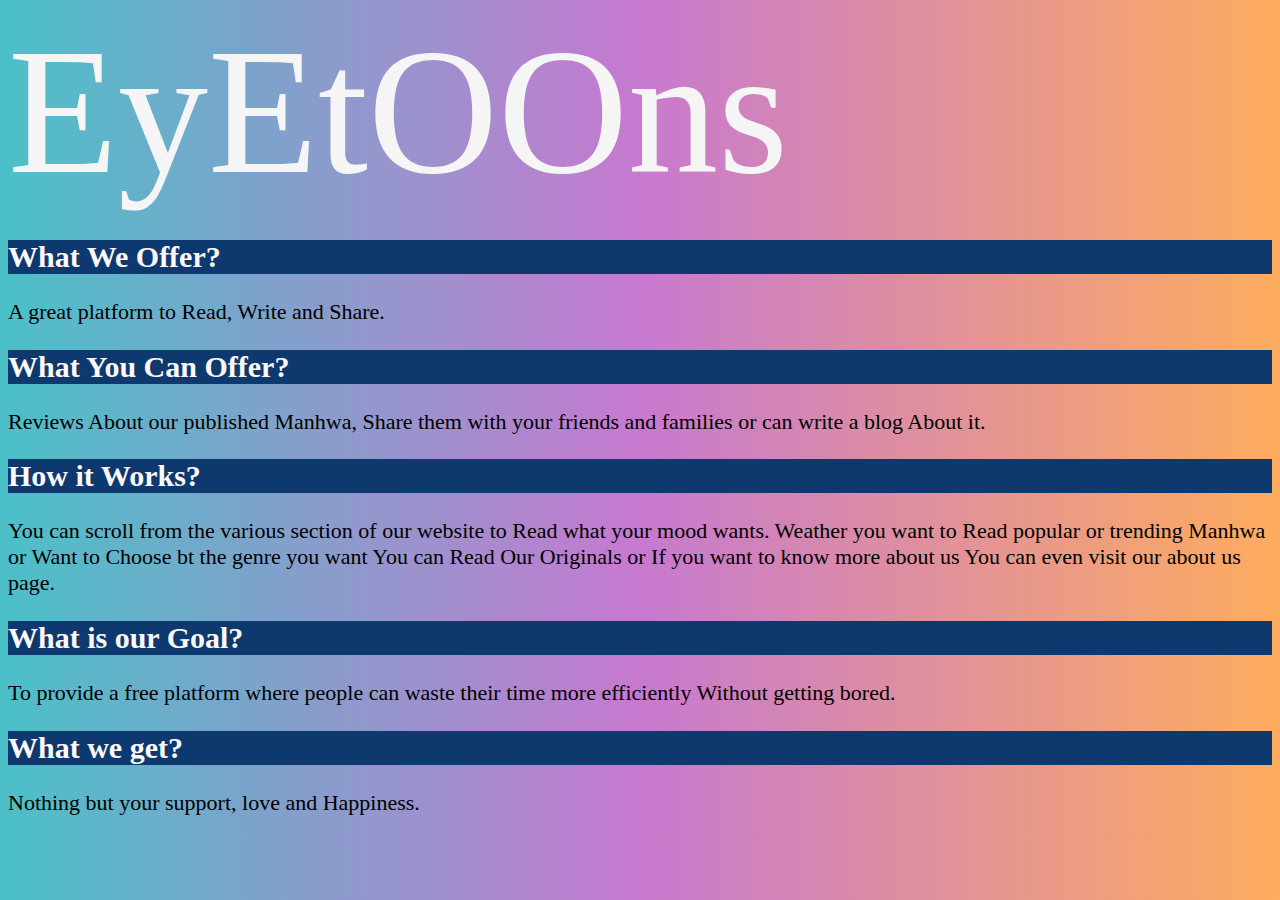
<file: index.html>
<!DOCTYPE html>
<html lang="en">
<head>
   <link rel="stylesheet" href="landing.css">

</head>
<body>
   <h1 class="text"><a href="project.html" style="color:whitesmoke ;text-decoration: none">EyEtOOns</a></h1><div class="text2">
   <h2>What We Offer?</h2></div>
   <p class="text8">A great platform to Read, Write and Share.</p>

   <div class="text2">
   <h2>What You Can Offer?</h2></div>
   <p class="text8">Reviews About our published Manhwa, Share them with your friends and families or can write a blog About it.</p>

   <div class="text2">
      <h2>How it Works?</h2></div>
      <p class="text8">You can scroll from the various section of our website to Read what your mood wants.
      Weather you want to Read popular or trending Manhwa or Want to Choose bt the genre you want
      You can Read Our Originals or If you want to know more about us You can even visit our about us page.</p>

   <div class="text2">
      <h2>What is our Goal?</h2></div>
      <p class="text8">To provide a free platform where people can waste their time more efficiently Without getting bored.</p>

   <div class="text2">
      <h2>What we get?</h2></div>
      <p class="text8">Nothing but your support, love and Happiness. </p>
      
      
   

   



</body>
</html>
</file>
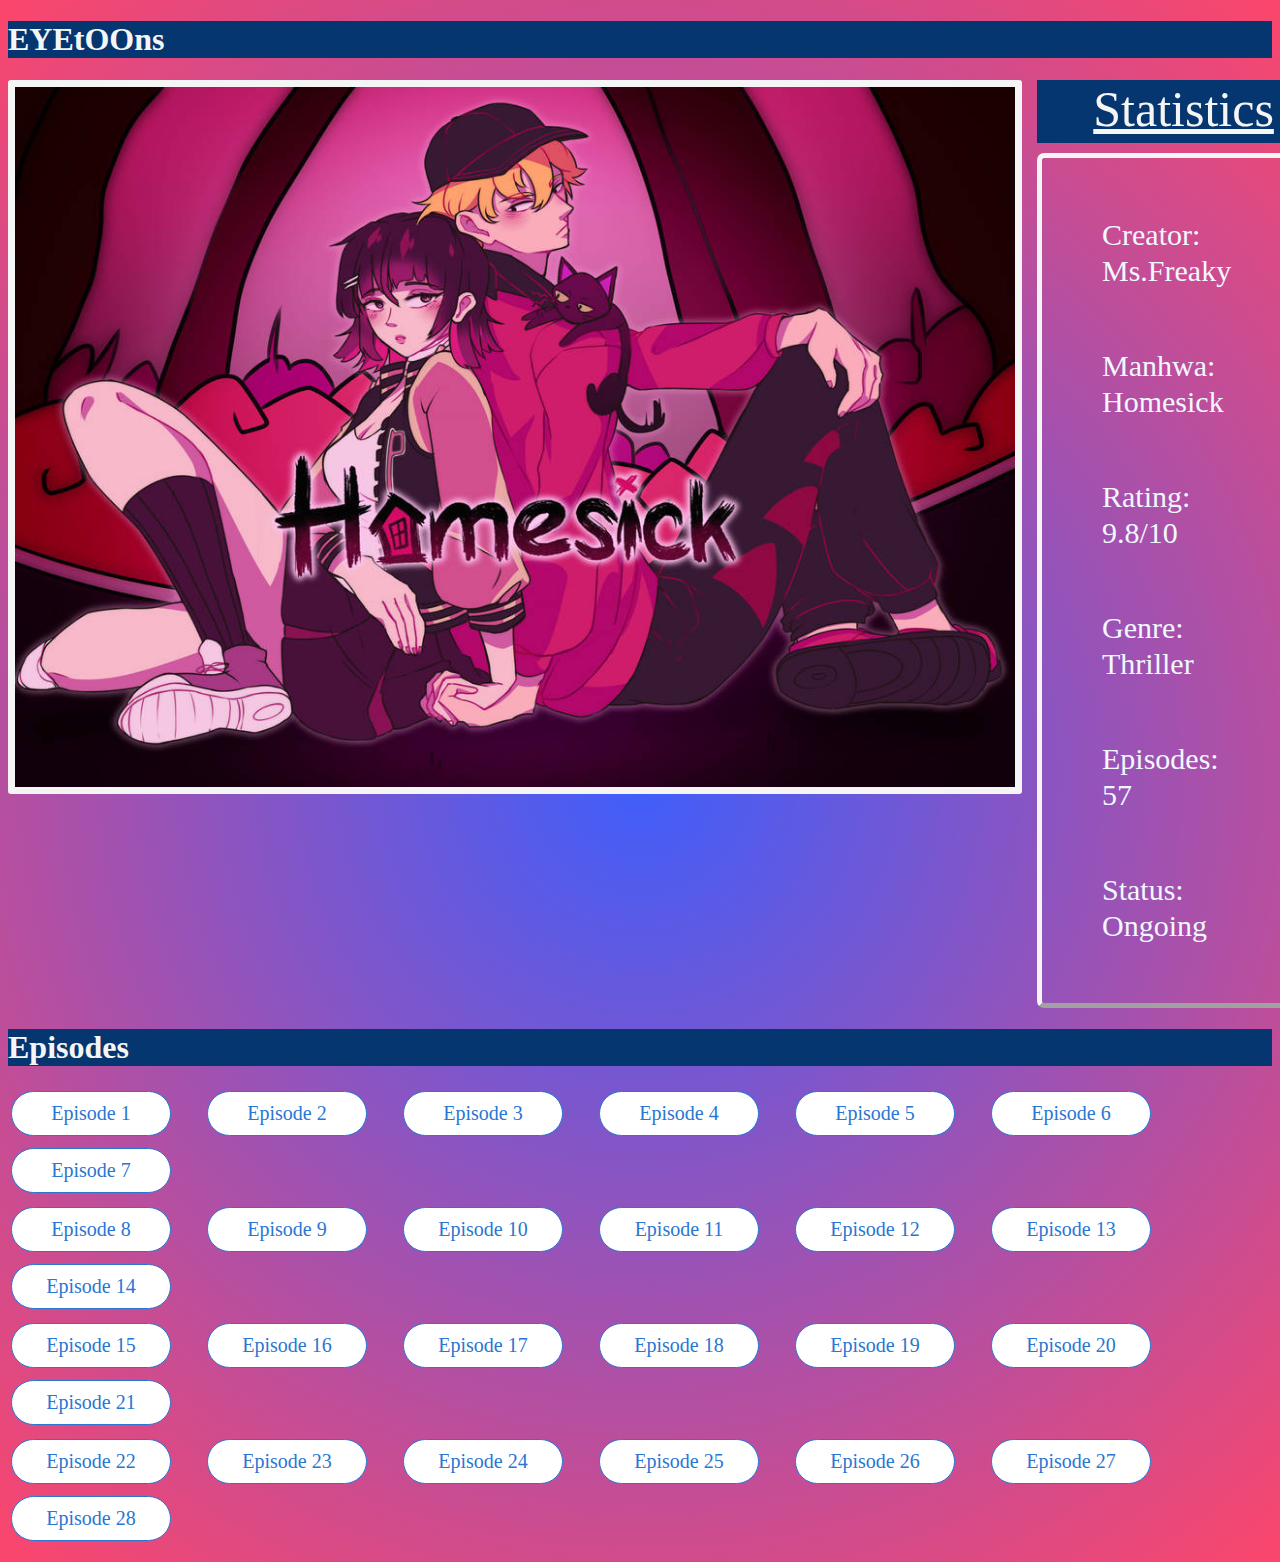
<file: chapter_home_sick.html>
<!DOCTYPE html>
<html lang="en">
<head>
    <link rel="stylesheet" href="chapter_home_sick.css">
</head>
<body>

    <h1 id="h1"><a href="project.html" style="color:whitesmoke;text-decoration: none;">EYEtOOns</a></h1>

    <div class="container">
    
  
           <div> <img src="homesick_homepage.jpg"><br>
            <h1 class="homesick"></h1></div>

            <div>
                <table class="table1" border="5px" cell-spacing="10" cell-padding="10">
                    <caption><u>Statistics</u></caption>
                    <tr>
                    <td>Creator:</td>
                    <td>Ms.Freaky</td>
                    </tr>

                    <tr>
                        <td>Manhwa:</td>
                        <td>Homesick</td>
                    </tr>

                    <tr>
                        <td>Rating:</td>
                        <td>9.8/10</td>
                    </tr>

                    <tr>
                        <td>Genre:</td>
                        <td>Thriller</td>
                    </tr>

                    <tr>
                        <td>Episodes:</td>
                        <td>57</td>
                    </tr>

                    <tr>
                        <td>Status:</td>
                        <td>Ongoing</td>
                    </tr>
                </table>
            </div>
    </div>

    <h1>Episodes</h1>
   <table class="table2">
    <tr>
  <td> <a href="https://www.webtoons.com/en/thriller/homesick/episode-1/viewer?title_no=2759&episode_no=1"> <button>Episode 1</button></a></td>
  <td> <a href="https://www.webtoons.com/en/thriller/homesick/episode-2/viewer?title_no=2759&episode_no=2"> <button>Episode 2</button></a></td>
  <td> <a href="https://www.webtoons.com/en/thriller/homesick/episode-3/viewer?title_no=2759&episode_no=3"> <button>Episode 3</button></a></td>
  <td> <a href="https://www.webtoons.com/en/thriller/homesick/episode-3/viewer?title_no=2759&episode_no=4>"><button>Episode 4</button></a></td>
  <td> <a href="https://www.webtoons.com/en/thriller/homesick/episode-3/viewer?title_no=2759&episode_no=5"> <button>Episode 5</button></a></td>
  <td> <a href="https://www.webtoons.com/en/thriller/homesick/episode-3/viewer?title_no=2759&episode_no=6"> <button>Episode 6</button></a></td>
  <td> <a href="https://www.webtoons.com/en/thriller/homesick/episode-3/viewer?title_no=2759&episode_no=7"> <button>Episode 7</button></a></td>

  </tr>

  <tr>
   <td> <a href="https://www.webtoons.com/en/thriller/homesick/episode-3/viewer?title_no=2759&episode_no=8"> <button>Episode 8</button></a></td>
   <td><a href="https://www.webtoons.com/en/thriller/homesick/episode-3/viewer?title_no=2759&episode_no=9"> <button>Episode 9</button></a></td>
   <td><a href="https://www.webtoons.com/en/thriller/homesick/episode-3/viewer?title_no=2759&episode_no=10"> <button>Episode 10</button></a></td>
   <td><a href="https://www.webtoons.com/en/thriller/homesick/episode-3/viewer?title_no=2759&episode_no=11"> <button>Episode 11</button></a></td>
   <td><a href="https://www.webtoons.com/en/thriller/homesick/episode-3/viewer?title_no=2759&episode_no=12"> <button>Episode 12</button></a></td>
   <td><a href="https://www.webtoons.com/en/thriller/homesick/episode-3/viewer?title_no=2759&episode_no=13"> <button>Episode 13</button></a></td>
   <td><a href="https://www.webtoons.com/en/thriller/homesick/episode-3/viewer?title_no=2759&episode_no=14"> <button>Episode 14</button></a></td>


   </tr>

   <tr>
   <td><a href="https://www.webtoons.com/en/thriller/homesick/episode-3/viewer?title_no=2759&episode_no=15"> <button>Episode 15</button></a></td>
   <td><a href="https://www.webtoons.com/en/thriller/homesick/episode-3/viewer?title_no=2759&episode_no=16"> <button>Episode 16</button></a></td>
   <td><a href="https://www.webtoons.com/en/thriller/homesick/episode-3/viewer?title_no=2759&episode_no=17"> <button>Episode 17</button></a></td>
   <td><a href="https://www.webtoons.com/en/thriller/homesick/episode-3/viewer?title_no=2759&episode_no=18"> <button>Episode 18</button></a></td>
   <td><a href="https://www.webtoons.com/en/thriller/homesick/episode-3/viewer?title_no=2759&episode_no=19"> <button>Episode 19</button></a></td>
   <td><a href="https://www.webtoons.com/en/thriller/homesick/episode-3/viewer?title_no=2759&episode_no=20"> <button>Episode 20</button></a></td>
   <td><a href="https://www.webtoons.com/en/thriller/homesick/episode-3/viewer?title_no=2759&episode_no=21"> <button>Episode 21</button></a></td>



   </tr>

   <tr>
   <td><a href="https://www.webtoons.com/en/thriller/homesick/episode-3/viewer?title_no=2759&episode_no=22"> <button>Episode 22</button></a></td>
   <td><a href="https://www.webtoons.com/en/thriller/homesick/episode-3/viewer?title_no=2759&episode_no=23"> <button>Episode 23</button></a></td>
   <td><a href="https://www.webtoons.com/en/thriller/homesick/episode-3/viewer?title_no=2759&episode_no=24"> <button>Episode 24</button></a></td>
   <td><a href="https://www.webtoons.com/en/thriller/homesick/episode-3/viewer?title_no=2759&episode_no=25"> <button>Episode 25</button></a></td>
   <td><a href="https://www.webtoons.com/en/thriller/homesick/episode-3/viewer?title_no=2759&episode_no=26"> <button>Episode 26</button></a></td>
   <td><a href="https://www.webtoons.com/en/thriller/homesick/episode-3/viewer?title_no=2759&episode_no=27"> <button>Episode 27</button></a></td>
   <td><a href="https://www.webtoons.com/en/thriller/homesick/episode-3/viewer?title_no=2759&episode_no=28"> <button>Episode 28</button></a></td>


   </tr>




    </table>
</body>
</html>
</file>
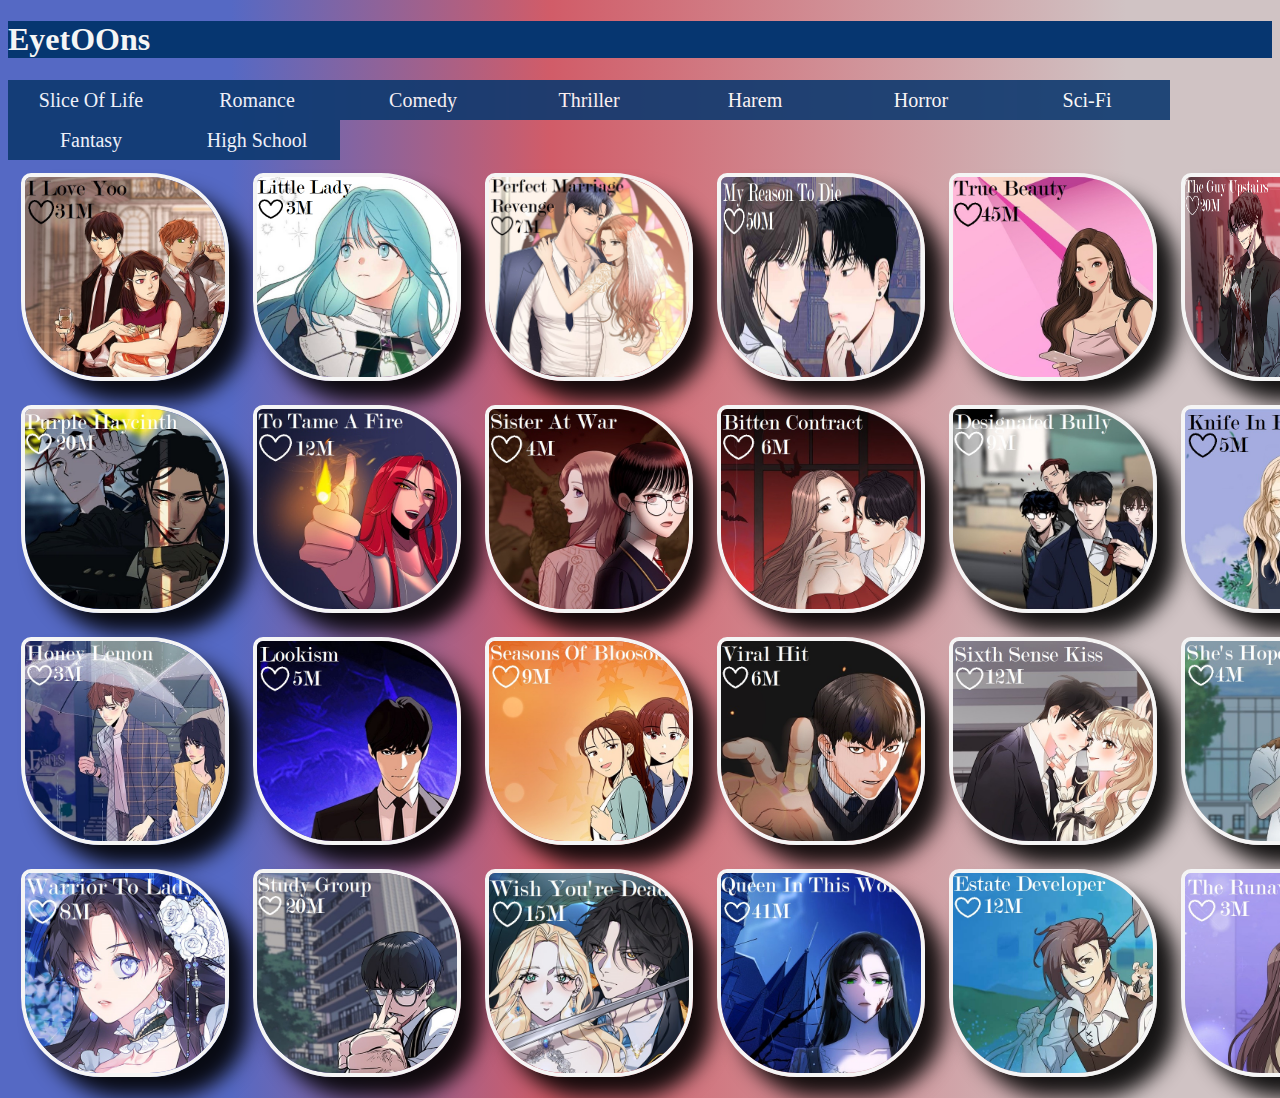
<file: generes.html>
<!DOCTYPE html>
<html lang="en">
<head>
    <link rel="stylesheet" href="generes.css">
</head>
<body>

    <!DOCTYPE html>
<html lang="en">
<head>
  
</head>
<body>
<h1 id="h1"><a href="project.html" style=color:whitesmoke;text-decoration:none>EyetOOns</a></h1>
    
<ul>

<li><a href=#>Slice Of Life</a>
<ul>
    <li><a href="https://www.webtoons.com/en/slice-of-life/small-world/list?title_no=1159&page=1">Small World</a></li>
    <li><a href="https://read.whomademeaprincessmanga.com"/>Who Made Me Princess?</a></li>
    <li><a href="https://mangatoto.com/series/91317">Ring My Bell</a></li>
    <li><a href="https://coffeemanga.io/manga/daughter-of-the-emperor-online-reading-0/">Daughter Of The Emperor</a></li>
    <li><a href="https://www.webtoons.com/en/romance/orange-marmalade/list?title_no=97&page=1">Orange Marmalade</a></li>
    <li><a href="https://www.webtoons.com/en/challenge/who-invited-you/ep-1-/viewer?title_no=354022&episode_no=1&webtoon-platform-redirect=true">Who Invited You?</a></li>
    <li><a href="https://mangatoto.com/series/61236">Everyday Lily</a></li>
</ul>
</li>

<li><a href=#>Romance</a>
<ul>
<li><a href="https://w1.readhorimiya.com/">Horimiya</a></li>
<li><a href="https://www.webtoons.com/en/romance/truebeauty/list?title_no=1436&page=1">True Beauty</a></li>
<li><a href="https://www.webtoons.com/en/drama/i-love-yoo/list?title_no=986">I love Yoo</a></li>
<li><a href="https://www.webtoons.com/en/romance/eaternal-nocturnal/list?title_no=2832&page=1">Eternal Nocturnal</a></li>
<li><a href="https://www.webtoons.com/en/romance/the-kiss-bet/list?title_no=1617&page=1">The kiss Bet</a></li>
<li><a href="https://www.webtoons.com/en/romance/letsplay/list?title_no=1218&page=1">Let's Play</a></li>
<li><a href="https://www.webtoons.com/en/romance/age-matters/list?title_no=1364&page=1">Age Matters</a></li>

</ul>
</li>

<li><a href=#>Comedy</a>
<ul>
    <li><a href="https://zinmanga.com/manga/fox-concubine-dont-play-with-fire/chapter-1/">The Fox Conucubine</a></li>
    <li><a href="https://zinmanhwa.com/manga/irregular-empress/">Irregular Empress</a></li>
    <li><a href="https://manhwatop.com/manga/miss-delinquent/chapter-1/">Miss Delinquent</a></li>
    <li><a href="https://manhwatop.com/manga/my-delightful-boyfriend/">My Delightful Boyfriend</a></li>
    <li><a href="https://1stkissmanga.me/manga/sweet-salty/">Sweet Salty</a></li>
    <li><a href="https://mangatoto.com/series/88506">Shine Star</a></li>
    <li><a href="https://1stkissmanga.me/manga/this-is-my-home/">This is My Home</a></li>
</ul>
</li>

<li><a href=#>Thriller</a>
<ul>
<li><a href="https://www.webtoons.com/en/horror/tales-of-the-unusual/list?title_no=68&page=1">Tales of the Unusual</a></li>
<li><a href="https://www.webtoons.com/en/thriller/my-deepest-secret/list?title_no=1580&page=1">My Deepest Secret</a></li>
<li><a href="https://www.webtoons.com/en/horror/distant-sky/list?title_no=75&page=1">Distant Sky</a></li>
<li><a href="https://www.webtoons.com/en/thriller/escape-room/list?title_no=1815&page=1">Escape Room</a></li>
<li><a href="https://www.webtoons.com/en/supernatural/im-the-grim-reaper/list?title_no=1697&page=1">I'm the Grim Reaper </a></li>
<li><a href="https://www.webtoons.com/en/horror/ghost-teller/list?title_no=1307&page=1">Ghost Teller</a></li>
<li><a href="https://www.webtoons.com/en/thriller/sweethome/ep-1/viewer?title_no=1285&episode_no=2">Sweet Home</a></li>
</ul>
</li>

<li><a href=#>Harem</a>
  <ul>
  <li><a href="https://manhuaplus.com/manga/martial-peak/">Martial Peak</a></li>
    <li><a href="https://iamthefatedvillain.com/">I am The Fated Villian</a></li>
      <li><a href="https://releasewitch.com/">Release The Witch</a></li>
        <li><a href="https://w2.thetalesofdemonsandgods.com/">Tales Of Demons And Gods</a></li>
        <li><a href="https://manhuamanhwa.com/manga/my-girlfriend-is-a-villain-my-mobster-girlfriend/">My Girlfriend Is A Vllian</a></li>
        <li><a href="https://manhuaplus.com/manga/demon-magic-emperor/">Demonic Magic Emperor</a></li>
        <li><a href="https://mangapark.net/comic/230478/what-do-i-do-now">What Do I Do Now?</a></li>
        <li><a href="https://www.anime-planet.com/manga/how-to-use-a-returner">How To Use A Returner</a></li>
        <li><a href="https://www.webnovel.com/comic/i-have-twin-girlfriends_20680556305680401">I have Twin Girlfriends</a></li>
        <li><a href="https://mangatoto.com/series/73750">My Girlfriend Is A Dragon</a></li>
        <li><a href="https://www.topmanhua.com/manhua/i-wont-get-bullied-by-girls/chapter-1/">I Won't Get Bullied By Girls</a></li>
        <li><a href="https://www.topmanhua.com/manhua/invincible-at-the-start/chapter-1/">Invincible At The Start</a></li>
    
  </ul>
</li>

<li><a href=#>Horror</a>
    <ul>
<li><a href="https://www.webtoons.com/en/horror/ghost-teller/list?title_no=1307&page=1">Ghost Teller</a></li>
<li><a href="https://www.webtoons.com/en/thriller/not-even-bones/list?title_no=1756&page=1">Not Even Bones</a></li>
<li><a href="https://www.webtoons.com/en/horror/tales-of-the-unusual/list?title_no=68&page=1">Tales Of The Unusual</a></li>
<li><a href="https://www.webtoons.com/en/thriller/killstagram/list?title_no=1971&page=1">Killstagram</a></li>
<li><a href="https://www.webtoons.com/en/horror/uriah/list?title_no=1607&page=1">Uriah</a></li>
<li><a href="https://www.webtoons.com/id/romance/bite-me/list?title_no=2901&page=1">Bite Me</a></li>
</ul>
</li>

<li><a href=#>Sci-Fi</a>
<ul>
<li><a href="https://nano-machine.online/">Nano Machine</a></li>
<li><a href="https://mangatoto.com/series/71485https://mangatoto.com/series/71485">The Riddle Of Eve</a></li>
<li><a href="https://www.webtoons.com/en/sf/denma/list?title_no=921&page=1">Denma</a></li>
<li><a href="https://mangatoto.com/series/9363">Builder</a></li>
<li><a href="https://www.webtoons.com/en/sf/lovebot/list?title_no=2324&page=1">LoveBot</a></li>
<li><a href="https://www.webtoons.com/en/sf/nexus-point/list?title_no=2965&page=1">Nexus Point</a></li>
<li><a href="https://www.webtoons.com/en/sf/haxor/list?title_no=1325&page=1">Haxor</a></li>
<li><a href="https://www.webtoons.com/en/sf/dents/list?title_no=671&page=1">Dents</a></li>
</ul>
</li>
<li><a href=#>Fantasy</a>
<ul>
<li><a href="https://www.webtoons.com/en/romance/orange-marmalade/list?title_no=97&page=1">Orange Maramalde</a></li>
<li><a href="https://www.webtoons.com/en/action/noblesse/list?title_no=87&page=1">Noblesse</a></li>
<li><a href="https://harimanga.com/manga/this-girl-is-a-little-wild/">This Girl Is A Little Wild</a></li>
<li><a href="https://coffeemanga.io/manga/the-abandoned-empress-online-reading/">The Abandoned Empress</a></li>
<li><a href="https://tomb-raiderking.com/">Tomb Raider King</a></li>
<li><a href="https://manhwatop.com/manga/black-haze/">Black Haze</a></li>
<li><a href=https://www.webtoons.com/en/fantasy/magician/list?title_no=70&page=1">Magacian</a></li>
<li><a href="https://1stkissmanhua.com/manga/lady-baby/chapter-0/">Lady Baby</a></li>
<li><a href="https://w3.secondliferanker.com/">Second Life Ranker</a></li>

</ul>
</li>
<li><a href=#>High School</a>
<ul>
<li><a href="https://1stkissmanga.me/manga/just-a-girl-he-knows/">Just A Girl He Knows</a></li>
<li><a href="https://1stkissmanga.me/manga/although-life-may-deceive-us/">Although My Life Decieve Us</a></li>
<li><a href="https://1stkissmanga.me/manga/celebgram/">Celebgram</a></li>
<li><a href="https://1stkissmanga.me/manga/lonely-lonely-fireflies/">Lonely,Lonely Fireflies</a></li>
<li><a href="https://1stkissmanga.me/manga/four-years-apart/">Four Years Apart</a></li>
<li><a href="https://coffeemanga.io/manga/insos-law-online-reading/">Inso's Law</a></li>

</ul>
</li>
  
  </ul>
  <br>
    
    <table>
        <tr>
    <td>
   <a href="https://www.webtoons.com/en/drama/i-love-yoo/prologue/viewer?title_no=986&episode_no=1"><img id="img1" src="i_love_yoo.jpg" width="200px" height="200px" ></a></td>
    

    <td>
    <a href="https://www.webtoons.com/en/fantasy/little-lady-mint/list?title_no=4441&page=1"><img id="img2" src="little_lady.png" width="200px" height="200px"></a></td>
 

    <td>
    <a href="https://www.webtoons.com/en/romance/perfect-marriage-revenge/list?title_no=3484&page=1"><img id="img4" src="perfect_marriage_revenge.jpg" width="200px" height="200px"></a></td>


    <td>
    <a href="https://www.webtoons.com/en/romance/my-reason-to-die/list?title_no=3993"><img id="img5" src="my_reason_to_die.jpg" width="200px" height="200px"></a></td>


    <td>
    <a href="https://www.webtoons.com/en/romance/truebeauty/list?title_no=1436"><img id="img6" src="true-beauty.jpg" width="200px" height="200px"></a></td>

    <td>
        <a href="https://www.webtoons.com/en/thriller/the-guy-upstairs/list?title_no=4087"><img id="img6" src="the_guy_upstaiers.jpeg" width="200px" height="200px"></a></td>
    
    </tr>




    <tr>
        <td>
    <a href="https://www.webtoons.com/en/mystery/purple-hyacinth/list?title_no=1621"><img id="img7" src="purple_haycinth.jpg" width="200px" height="200px"></a></td>
    

    <td>
    <a href="https://www.webtoons.com/en/supernatural/to-tame-a-fire/list?title_no=3763"><img id="img8" src="to_tame_a_fire.jpg" width="200px" height="200px"></a></td>

    <td>
    <a href="https://www.webtoons.com/en/drama/sisters-at-war/list?title_no=4940&page=1"><img id="img9" src="siter_at_war.jpg" width="200px" height="200px"></a></td>

    <td>
    <a href="https://www.webtoons.com/en/romance/bitten-contract/list?title_no=3689"><img id="img10" src="bitten_contract.jpg" width="200px" height="200px"></a></td>

    <td>
    <a href="https://www.webtoons.com/en/action/designated-bully/list?title_no=4866"><img id="img11" src="designated_bully.jpg" width="200px" height="200px"></a></td>

    <td>
    <a href="https://www.webtoons.com/en/drama/knife-in-her-heart/list?title_no=5043"><img id="img12" src="knife_in_her_heart.jpg" width="200px" height="200px"></a></td>
    </tr>
    
    <tr>
    <td>
    <a href="https://www.webtoons.com/en/romance/honey-lemon/list?title_no=2762"><img id="img13" src="honey_lemon.jpg" width="200px" height="200px"></a></td>

        <td>
      <a href="https://www.webtoons.com/en/drama/lookism/list?title_no=1049"> <img id="img14" src="lookism.jpg" width="200px" height="200px"></a></td>
    
        <td>
       <a href="https://www.webtoons.com/en/romance/seasonsofblossom/list?title_no=2509"><img id="img15" src="season_of_blossom.jpg" width="200px" height="200px"></a></td>
    
        <td>
       <a href="https://www.webtoons.com/en/action/viral-hit/list?title_no=2268"> <img id="img16" src="viral_hit.jpg" width="200px" height="200px"></a></td>
    
        <td>
       <a href="https://www.webtoons.com/en/romance/sixth-sense-kiss/list?title_no=2921"> <img id="img17" src="sixth_sense_kiss.jpg" width="200px" height="200px"></a></td>
    
        <td>
       <a href="https://www.webtoons.com/en/drama/shes-hopeless/list?title_no=2767&page=1"> <img id="img18" src="she_is_hopeless.jpg" width="200px" height="200px"></td>
        </tr>

        <tr>
        
        <td>
        <a href="https://www.webtoons.com/en/fantasy/from-a-knight-to-a-lady/list?title_no=3164"><img id="img18" src="from_a_knight_to_a_lady.jpg" width="200px" height="200px"></a></td>

       
        <td>
        <a href="https://www.webtoons.com/en/action/study-group/list?title_no=3595">  <img id="img20" src="study_group.jpg" width="200px" height="200px"></a></td>
        
            <td>
        <a href="https://www.webtoons.com/en/drama/wished-you-were-dead/list?title_no=3591"> <img id="img21" src="wish_you_were_dead.jpg" width="200px" height="200px"></a></td>
        
            <td>
        <a href="https://www.webtoons.com/en/fantasy/im-the-queen-in-this-life/list?title_no=4886"><img id="img22" src="im_the_Queen_in_ThisLife.jpg" width="200px" height="200px"></a></td>
        
            <td>
        <a href="https://www.webtoons.com/en/fantasy/the-greatest-estate-developer/list?title_no=3596">    <img id="img23" src="the_greatest_estate_developer.jpg" width="200px" height="200px"></a></td>
        
            <td>
        <a href="https://www.webtoons.com/en/romance/the-runway/list?title_no=3691">   <img id="img24" src="the_run_away.jpg" width="200px" height="200px"></a></td>
            </tr>
            </table>
    
</body>
</html>
</file>
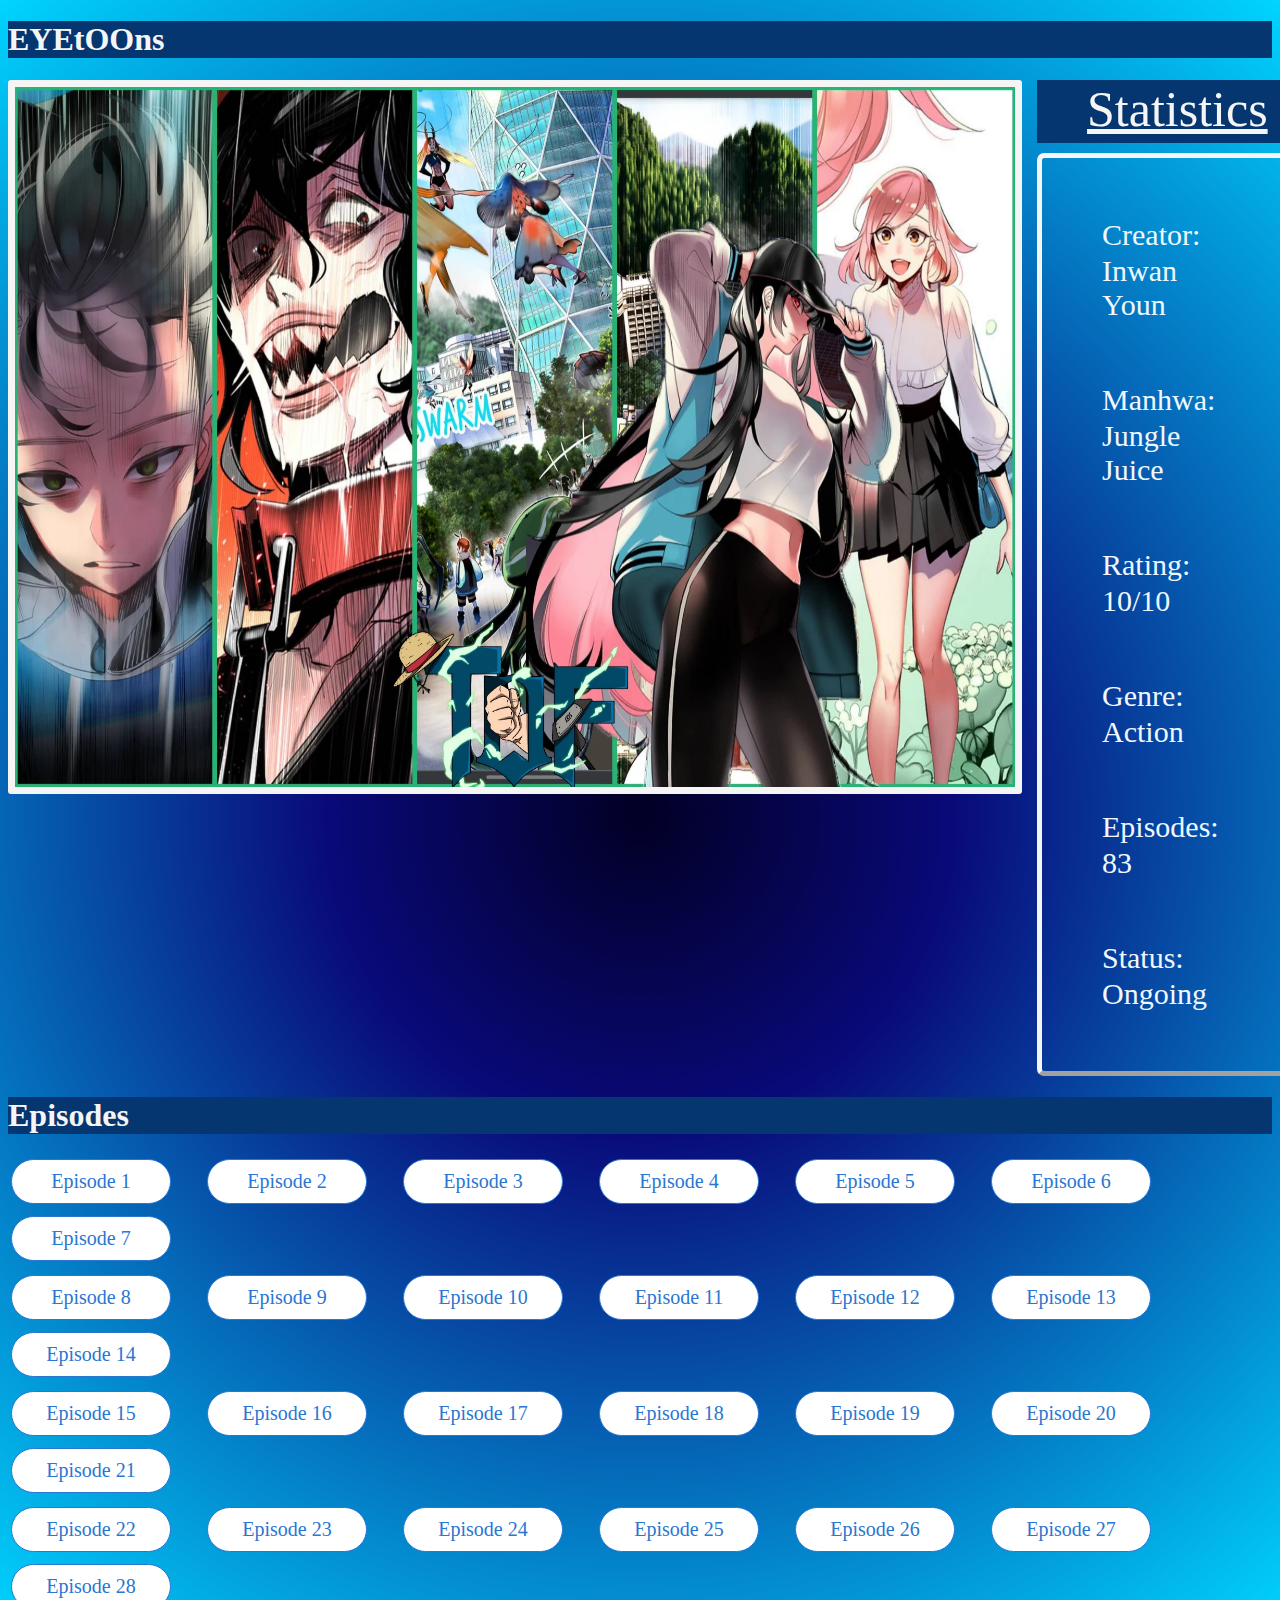
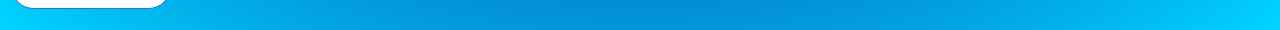
<file: jungle_juice.html>
<!DOCTYPE html>
<html lang="en">
<head>
    <link rel="stylesheet" href="solo_leveling.css">
</head>
<body>
    <h1 id="h1"><a href="project.html" style="color:whitesmoke;text-decoration: none;">EYEtOOns</a></h1>

    <div class="container">
    
  
           <div> <img src="jungle_juice_image.jpg"><br>
            <h1 class="solo-leveling"></h1></div>

            <div>
                <table class="table1" border="5px" cell-spacing="10" cell-padding="10">
                    <caption><u>Statistics</u></caption>
                    <tr>
                    <td>Creator:</td>
                    <td> Inwan Youn</td>
                    </tr>

                    <tr>
                        <td>Manhwa:</td>
                        <td>Jungle Juice</td>
                    </tr>

                    <tr>
                        <td>Rating:</td>
                        <td>10/10</td>
                    </tr>

                    <tr>
                        <td>Genre:</td>
                        <td>Action</td>
                    </tr>

                    <tr>
                        <td>Episodes:</td>
                        <td>83</td>
                    </tr>

                    <tr>
                        <td>Status:</td>
                        <td>Ongoing</td>
                    </tr>
                </table>
            </div>
    </div>

    <h1 id="h1">Episodes</h1>
    <table class="table2">
     <tr>
   <td> <a href="https://www.webtoons.com/en/action/jungle-juice/episode-1/viewer?title_no=2480&episode_no=1"> <button>Episode 1</button></a></td>
   <td> <a href="https://www.webtoons.com/en/action/jungle-juice/episode-2/viewer?title_no=2480&episode_no=2"> <button>Episode 2</button></a></td>
   <td> <a href="https://www.webtoons.com/en/action/jungle-juice/episode-3/viewer?title_no=2480&episode_no=3"> <button>Episode 3</button></a></td>
   <td> <a href="https://www.webtoons.com/en/action/jungle-juice/episode-4/viewer?title_no=2480&episode_no=4>"><button>Episode 4</button></a></td>
   <td> <a href="https://www.webtoons.com/en/action/jungle-juice/episode-5/viewer?title_no=2480&episode_no=5"> <button>Episode 5</button></a></td>
   <td> <a href="https://www.webtoons.com/en/action/jungle-juice/episode-6/viewer?title_no=2480&episode_no=6"> <button>Episode 6</button></a></td>
   <td> <a href="https://www.webtoons.com/en/action/jungle-juice/episode-7/viewer?title_no=2480&episode_no=7"> <button>Episode 7</button></a></td>
 
   </tr>
 
   <tr>
    <td><a href="https://www.webtoons.com/en/action/jungle-juice/episode-8/viewer?title_no=2480&episode_no=8">  <button>Episode 8</button></a></td>
    <td><a href="https://www.webtoons.com/en/action/jungle-juice/episode-9/viewer?title_no=2480&episode_no=9">  <button>Episode 9</button></a></td>
    <td><a href="https://www.webtoons.com/en/action/jungle-juice/episode-10/viewer?title_no=2480&episode_no=10"> <button>Episode 10</button></a></td>
    <td><a href="https://www.webtoons.com/en/action/jungle-juice/episode-11/viewer?title_no=2480&episode_no=11"> <button>Episode 11</button></a></td>
    <td><a href="https://www.webtoons.com/en/action/jungle-juice/episode-12/viewer?title_no=2480&episode_no=12"> <button>Episode 12</button></a></td>
    <td><a href="https://www.webtoons.com/en/action/jungle-juice/episode-13/viewer?title_no=2480&episode_no=13"> <button>Episode 13</button></a></td>
    <td><a href="https://www.webtoons.com/en/action/jungle-juice/episode-14/viewer?title_no=2480&episode_no=14"> <button>Episode 14</button></a></td>
 
 
    </tr>
 
    <tr>
    <td><a href="https://www.webtoons.com/en/action/jungle-juice/episode-15/viewer?title_no=2480&episode_no=15"> <button>Episode 15</button></a></td>
    <td><a href="https://www.webtoons.com/en/action/jungle-juice/episode-16/viewer?title_no=2480&episode_no=16"> <button>Episode 16</button></a></td>
    <td><a href="https://www.webtoons.com/en/action/jungle-juice/episode-17/viewer?title_no=2480&episode_no=17"> <button>Episode 17</button></a></td>
    <td><a href="https://www.webtoons.com/en/action/jungle-juice/episode-18/viewer?title_no=2480&episode_no=18"> <button>Episode 18</button></a></td>
    <td><a href="https://www.webtoons.com/en/action/jungle-juice/episode-19/viewer?title_no=2480&episode_no=19"> <button>Episode 19</button></a></td>
    <td><a href="https://www.webtoons.com/en/action/jungle-juice/episode-20/viewer?title_no=2480&episode_no=20"> <button>Episode 20</button></a></td>
    <td><a href="https://www.webtoons.com/en/action/jungle-juice/episode-21/viewer?title_no=2480&episode_no=21"> <button>Episode 21</button></a></td>
 
 
 
    </tr>
 
    <tr>
    <td><a href="https://www.webtoons.com/en/action/jungle-juice/episode-22/viewer?title_no=2480&episode_no=22"> <button>Episode 22</button></a></td>
    <td><a href="https://www.webtoons.com/en/action/jungle-juice/episode-23/viewer?title_no=2480&episode_no=23"> <button>Episode 23</button></a></td>
    <td><a href="https://www.webtoons.com/en/action/jungle-juice/episode-24/viewer?title_no=2480&episode_no=24"> <button>Episode 24</button></a></td>
    <td><a href="https://www.webtoons.com/en/action/jungle-juice/episode-25/viewer?title_no=2480&episode_no=25"> <button>Episode 25</button></a></td>
    <td><a href="https://www.webtoons.com/en/action/jungle-juice/episode-26/viewer?title_no=2480&episode_no=26"> <button>Episode 26</button></a></td>
    <td><a href="https://www.webtoons.com/en/action/jungle-juice/episode-27/viewer?title_no=2480&episode_no=27"> <button>Episode 27</button></a></td>
    <td><a href="https://www.webtoons.com/en/action/jungle-juice/episode-28/viewer?title_no=2480&episode_no=28"> <button>Episode 28</button></a></td>
 
 
    </tr>
     </table>
 </body>
 </html>
</file>
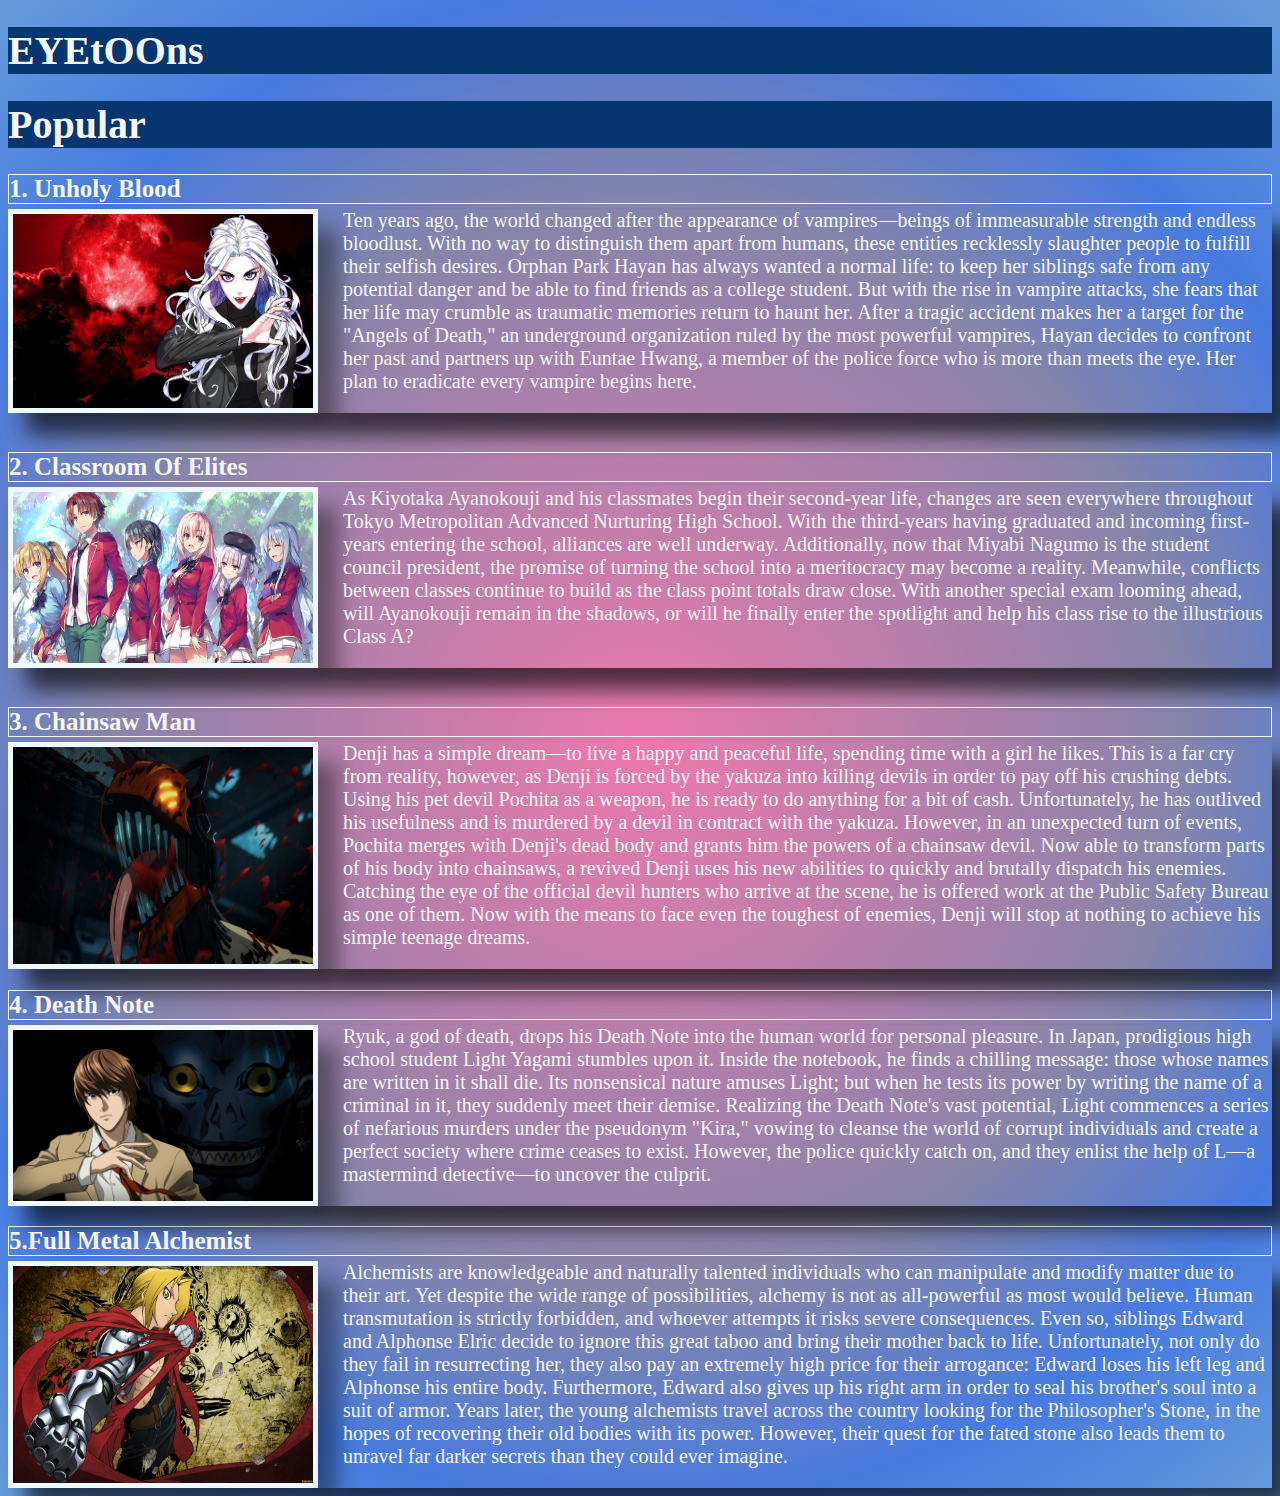
<file: popular.html>
<!DOCTYPE html>
<html lang="en">
<head>
   <link rel="stylesheet" href="popular.css">
</head>
<body>

    <h1 id="h1"><a href="project.html" style="color:whitesmoke;text-decoration: none;">EYEtOOns</a></h1>
    <h1 id="h1">Popular</h1>

    <h2 id="h2">1. Unholy Blood</h2>
    <div>
        
        <div>
            
            <img class="image1" src="unholy.jpg" border="5px" style="border-color: aliceblue;" width="300px">
        </div>
        <div>
            <p id="p1">Ten years ago, the world changed after the appearance of vampires—beings of immeasurable strength and endless bloodlust. With no way to distinguish them apart from humans, these entities recklessly slaughter people to fulfill their selfish desires.

                Orphan Park Hayan has always wanted a normal life: to keep her siblings safe from any potential danger and be able to find friends as a college student. But with the rise in vampire attacks, she fears that her life may crumble as traumatic memories return to haunt her.
                
                After a tragic accident makes her a target for the "Angels of Death," an underground organization ruled by the most powerful vampires, Hayan decides to confront her past and partners up with Euntae Hwang, a member of the police force who is more than meets the eye. Her plan to eradicate every vampire begins here.
            </p>
        </div>
    </div><br>
<h2 id="h2">2. Classroom Of Elites</h2>
    <div>
        <div>
            <img src="classroom_of_elites.jpg" border="5px" style="border-color: aliceblue;" width="300px">

        </div>

       <div>
        <p id="p1">As Kiyotaka Ayanokouji and his classmates begin their second-year life, changes are seen everywhere throughout Tokyo Metropolitan Advanced Nurturing High School. With the third-years having graduated and incoming first-years entering the school, alliances are well underway. Additionally, now that Miyabi Nagumo is the student council president, the promise of turning the school into a meritocracy may become a reality.

            Meanwhile, conflicts between classes continue to build as the class point totals draw close. With another special exam looming ahead, will Ayanokouji remain in the shadows, or will he finally enter the spotlight and help his class rise to the illustrious Class A?</p>
       </div>

    </div><br>

    <h2 id="h2">3. Chainsaw Man</h2>
    <div>
        <div>
            <img src="chainsaw_man.jpg" border="5px" style="border-color: aliceblue;" width="300px">
        </div>
        <div>
            <p id="p1">Denji has a simple dream—to live a happy and peaceful life, spending time with a girl he likes. This is a far cry from reality, however, as Denji is forced by the yakuza into killing devils in order to pay off his crushing debts. Using his pet devil Pochita as a weapon, he is ready to do anything for a bit of cash.

                Unfortunately, he has outlived his usefulness and is murdered by a devil in contract with the yakuza. However, in an unexpected turn of events, Pochita merges with Denji's dead body and grants him the powers of a chainsaw devil. Now able to transform parts of his body into chainsaws, a revived Denji uses his new abilities to quickly and brutally dispatch his enemies. Catching the eye of the official devil hunters who arrive at the scene, he is offered work at the Public Safety Bureau as one of them. Now with the means to face even the toughest of enemies, Denji will stop at nothing to achieve his simple teenage dreams.</p>
        </div>
    </div>
       
    <h2 id="h2">4. Death Note</h2>
    <div>
        <div>
            <img src="death_note.jpg" border="5px" style="border-color: aliceblue;" width="300px">
        </div>
        <div>
            <p id="p1">Ryuk, a god of death, drops his Death Note into the human world for personal pleasure. In Japan, prodigious high school student Light Yagami stumbles upon it. Inside the notebook, he finds a chilling message: those whose names are written in it shall die. Its nonsensical nature amuses Light; but when he tests its power by writing the name of a criminal in it, they suddenly meet their demise.

                Realizing the Death Note's vast potential, Light commences a series of nefarious murders under the pseudonym "Kira," vowing to cleanse the world of corrupt individuals and create a perfect society where crime ceases to exist. However, the police quickly catch on, and they enlist the help of L—a mastermind detective—to uncover the culprit.</p>
        </div>
    </div>

    <h2 id="h2">5.Full Metal Alchemist</h2>
    <div>
        <div>
            <img src="full_metal.jpg" border="5px" style="border-color: aliceblue;" width="300px">
        </div>
        <div>
            <p id="p1">
                Alchemists are knowledgeable and naturally talented individuals who can manipulate and modify matter due to their art. Yet despite the wide range of possibilities, alchemy is not as all-powerful as most would believe. Human transmutation is strictly forbidden, and whoever attempts it risks severe consequences. Even so, siblings Edward and Alphonse Elric decide to ignore this great taboo and bring their mother back to life. Unfortunately, not only do they fail in resurrecting her, they also pay an extremely high price for their arrogance: Edward loses his left leg and Alphonse his entire body. Furthermore, Edward also gives up his right arm in order to seal his brother's soul into a suit of armor.

Years later, the young alchemists travel across the country looking for the Philosopher's Stone, in the hopes of recovering their old bodies with its power. However, their quest for the fated stone also leads them to unravel far darker secrets than they could ever imagine.
            </p>
        </div>
    </div>
    
</body>
</html>
</file>
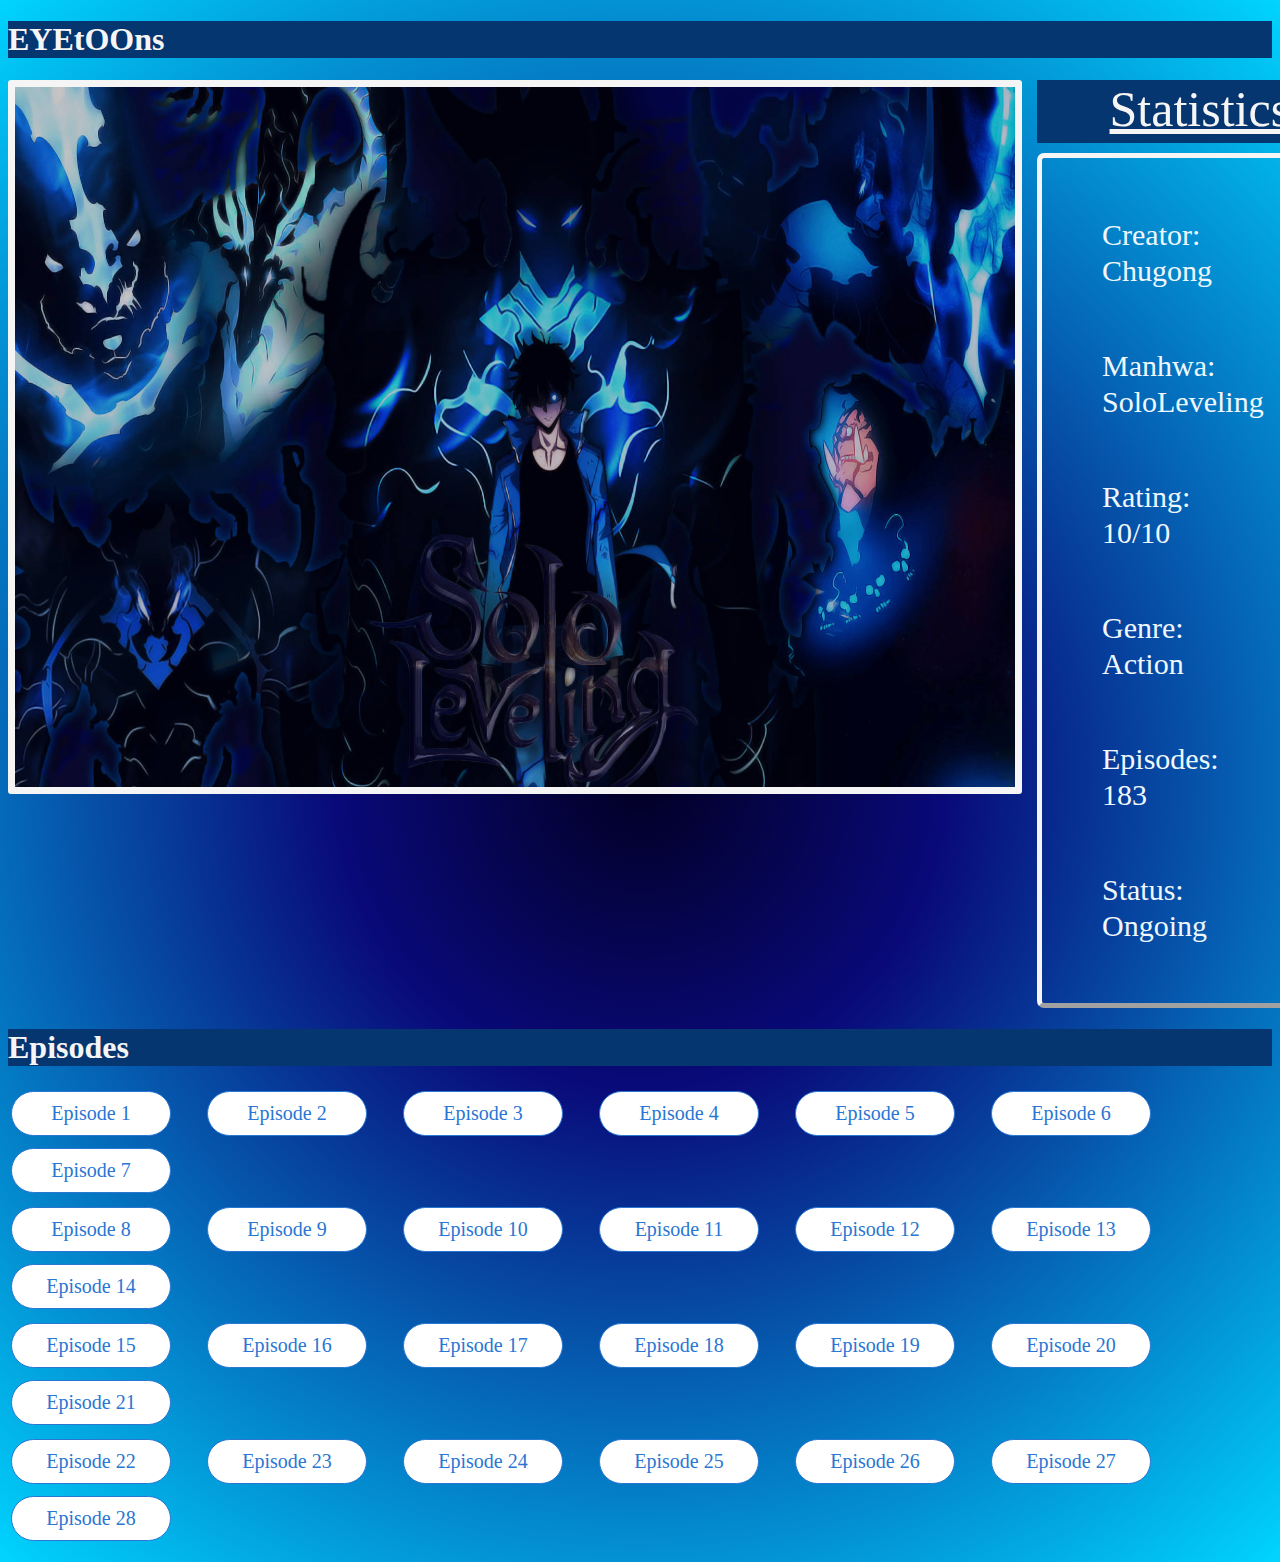
<file: solo_leveling.html>
<!DOCTYPE html>
<html lang="en">
<head>
    <link rel="stylesheet" href="solo_leveling.css">
</head>
<body>
    <h1 id="h1"><a href="project.html" style="color:whitesmoke;text-decoration: none;">EYEtOOns</a></h1>

    <div class="container">
    
  
           <div> <img src="solo.jpg"><br>
            <h1 class="solo-leveling"></h1></div>

            <div>
                <table class="table1" border="5px" cell-spacing="10" cell-padding="10">
                    <caption><u>Statistics</u></caption>
                    <tr>
                    <td>Creator:</td>
                    <td>Chugong</td>
                    </tr>

                    <tr>
                        <td>Manhwa:</td>
                        <td>SoloLeveling</td>
                    </tr>

                    <tr>
                        <td>Rating:</td>
                        <td>10/10</td>
                    </tr>

                    <tr>
                        <td>Genre:</td>
                        <td>Action</td>
                    </tr>

                    <tr>
                        <td>Episodes:</td>
                        <td>183</td>
                    </tr>

                    <tr>
                        <td>Status:</td>
                        <td>Ongoing</td>
                    </tr>
                </table>
            </div>
    </div>

    <h1 id="h1">Episodes</h1>
    <table class="table2">
     <tr>
   <td> <a href="https://sololeveling-manhwa.online/manga/solo-leveling-chapter-1/"> <button>Episode 1</button></a></td>
   <td> <a href="https://sololeveling-manhwa.online/manga/solo-leveling-chapter-2/"> <button>Episode 2</button></a></td>
   <td> <a href="https://sololeveling-manhwa.online/manga/solo-leveling-chapter-3/"> <button>Episode 3</button></a></td>
   <td> <a href="https://sololeveling-manhwa.online/manga/solo-leveling-chapter-4/>"><button>Episode 4</button></a></td>
   <td> <a href="https://sololeveling-manhwa.online/manga/solo-leveling-chapter-5/"> <button>Episode 5</button></a></td>
   <td> <a href="https://sololeveling-manhwa.online/manga/solo-leveling-chapter-6/"> <button>Episode 6</button></a></td>
   <td> <a href="https://sololeveling-manhwa.online/manga/solo-leveling-chapter-7/"> <button>Episode 7</button></a></td>
 
   </tr>
 
   <tr>
    <td><a href="https://sololeveling-manhwa.online/manga/solo-leveling-chapter-8/">  <button>Episode 8</button></a></td>
    <td><a href="https://sololeveling-manhwa.online/manga/solo-leveling-chapter-9/">  <button>Episode 9</button></a></td>
    <td><a href="https://sololeveling-manhwa.online/manga/solo-leveling-chapter-10/"> <button>Episode 10</button></a></td>
    <td><a href="https://sololeveling-manhwa.online/manga/solo-leveling-chapter-11/"> <button>Episode 11</button></a></td>
    <td><a href="https://sololeveling-manhwa.online/manga/solo-leveling-chapter-12/"> <button>Episode 12</button></a></td>
    <td><a href="https://sololeveling-manhwa.online/manga/solo-leveling-chapter-13/"> <button>Episode 13</button></a></td>
    <td><a href="https://sololeveling-manhwa.online/manga/solo-leveling-chapter-14/"> <button>Episode 14</button></a></td>
 
 
    </tr>
 
    <tr>
    <td><a href="https://sololeveling-manhwa.online/manga/solo-leveling-chapter-15/"> <button>Episode 15</button></a></td>
    <td><a href="https://sololeveling-manhwa.online/manga/solo-leveling-chapter-16/"> <button>Episode 16</button></a></td>
    <td><a href="https://sololeveling-manhwa.online/manga/solo-leveling-chapter-17/"> <button>Episode 17</button></a></td>
    <td><a href="https://sololeveling-manhwa.online/manga/solo-leveling-chapter-18/"> <button>Episode 18</button></a></td>
    <td><a href="https://sololeveling-manhwa.online/manga/solo-leveling-chapter-19/"> <button>Episode 19</button></a></td>
    <td><a href="https://sololeveling-manhwa.online/manga/solo-leveling-chapter-20/"> <button>Episode 20</button></a></td>
    <td><a href="https://sololeveling-manhwa.online/manga/solo-leveling-chapter-21/"> <button>Episode 21</button></a></td>
 
 
 
    </tr>
 
    <tr>
    <td><a href="https://sololeveling-manhwa.online/manga/solo-leveling-chapter-22/"> <button>Episode 22</button></a></td>
    <td><a href="https://sololeveling-manhwa.online/manga/solo-leveling-chapter-23/"> <button>Episode 23</button></a></td>
    <td><a href="https://sololeveling-manhwa.online/manga/solo-leveling-chapter-24/"> <button>Episode 24</button></a></td>
    <td><a href="https://sololeveling-manhwa.online/manga/solo-leveling-chapter-25/"> <button>Episode 25</button></a></td>
    <td><a href="https://sololeveling-manhwa.online/manga/solo-leveling-chapter-26/"> <button>Episode 26</button></a></td>
    <td><a href="https://sololeveling-manhwa.online/manga/solo-leveling-chapter-27/"> <button>Episode 27</button></a></td>
    <td><a href="https://sololeveling-manhwa.online/manga/solo-leveling-chapter-28/"> <button>Episode 28</button></a></td>
 
 
    </tr>
     </table>
 </body>
 </html>
</file>
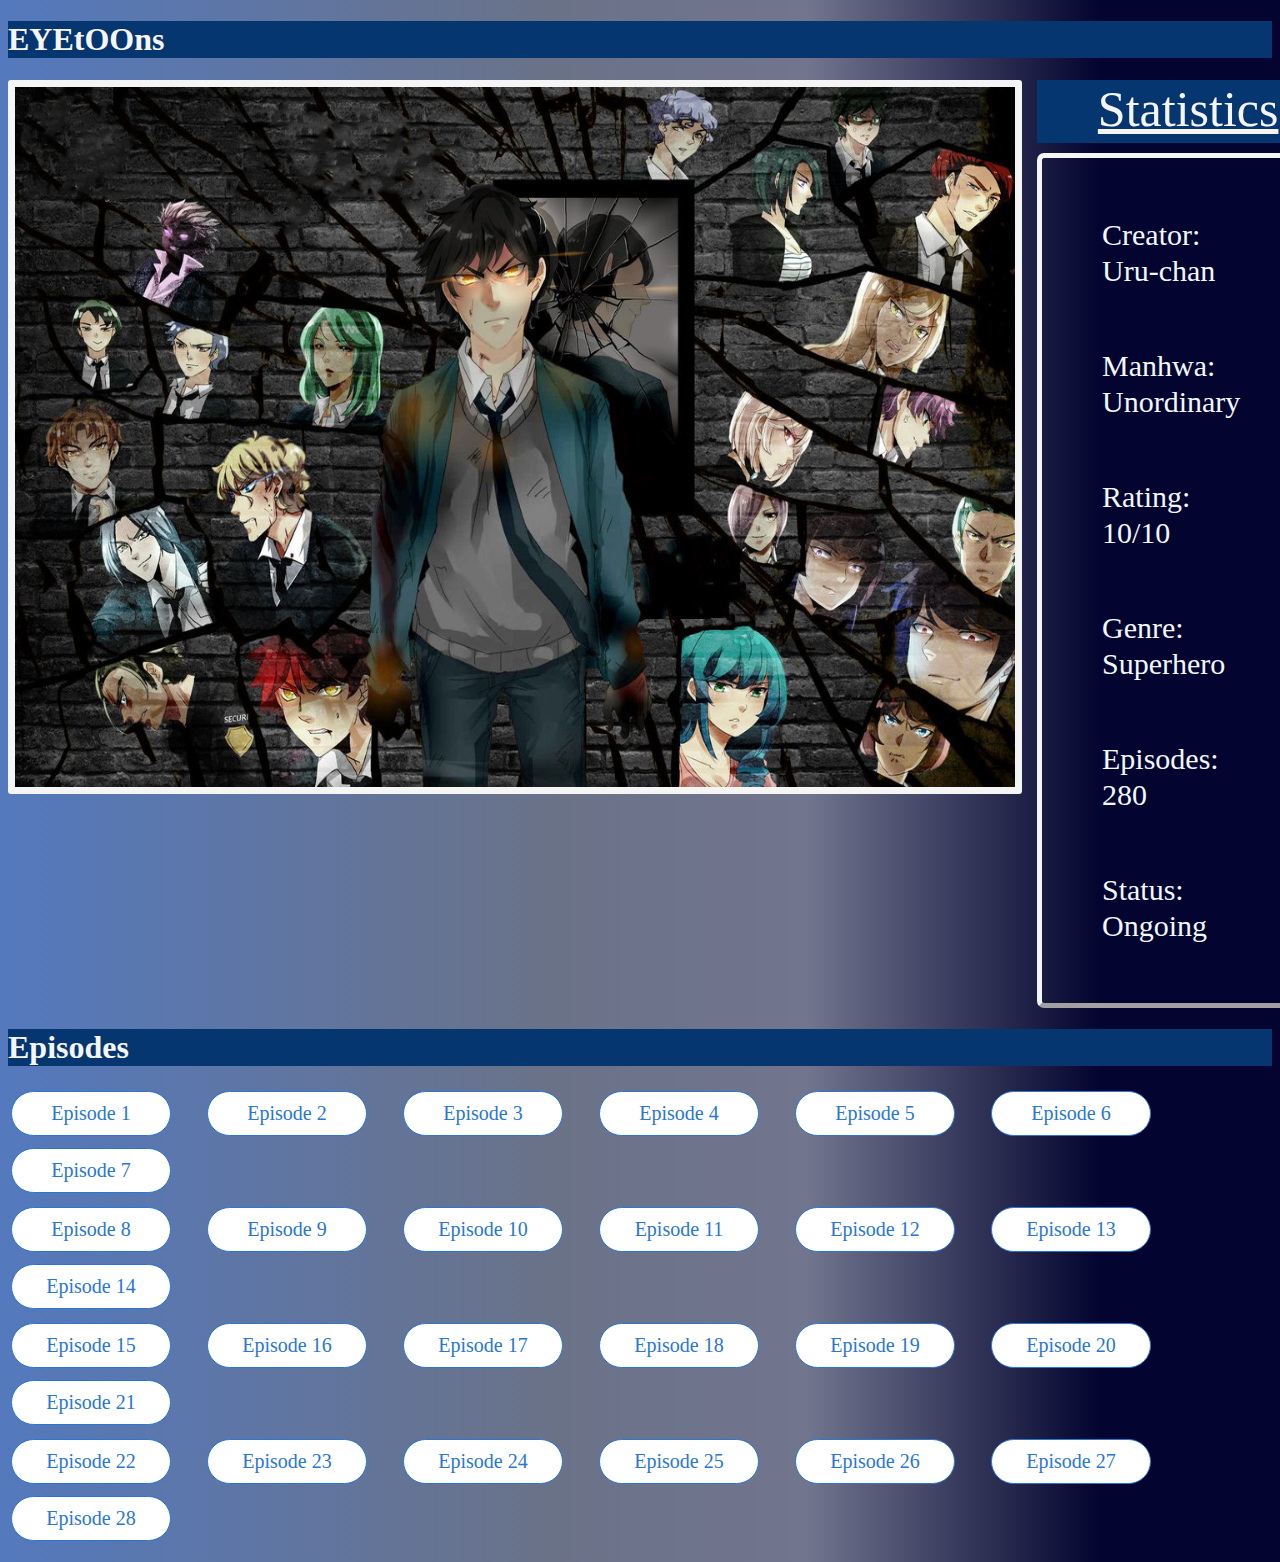
<file: unordinary.html>
<!DOCTYPE html>
<html lang="en">
<head>
    <link rel="stylesheet" href="unordinary.css">
</head>
<body>
    <h1 id="h1"><a href="project.html" style="color:whitesmoke;text-decoration: none;">EYEtOOns</a></h1>

    <div class="container">
  
           <div> <img src="unordinary_page.jpg"><br>
            <h1 class="unordinary"></h1></div>

            <div>
                <table class="table1" border="5px" cell-spacing="10" cell-padding="10">
                    <caption><u>Statistics</u></caption>
                    <tr>
                    <td>Creator:</td>
                    <td>Uru-chan</td>
                    </tr>

                    <tr>
                        <td>Manhwa:</td>
                        <td>Unordinary</td>
                    </tr>

                    <tr>
                        <td>Rating:</td>
                        <td>10/10</td>
                    </tr>

                    <tr>
                        <td>Genre:</td>
                        <td>Superhero</td>
                    </tr>

                    <tr>
                        <td>Episodes:</td>
                        <td>280</td>
                    </tr>

                    <tr>
                        <td>Status:</td>
                        <td>Ongoing</td>
                    </tr>
                </table>
            </div>
    </div>
   <div>
   <h1 id="h1">Episodes</h1>
   </div>
    <table class="table2">
        <tr>
      <td> <a href="https://www.webtoons.com/en/super-hero/unordinary/episode-1/viewer?title_no=679&episode_no=2"> <button>Episode 1</button></a></td>
      <td> <a href="https://www.webtoons.com/en/super-hero/unordinary/episode-2/viewer?title_no=679&episode_no=3"> <button>Episode 2</button></a></td>
      <td> <a href="https://www.webtoons.com/en/super-hero/unordinary/episode-3/viewer?title_no=679&episode_no=4"> <button>Episode 3</button></a></td>
      <td> <a href="https://www.webtoons.com/en/super-hero/unordinary/episode-4/viewer?title_no=679&episode_no=4"><button>Episode 4</button></a></td>
      <td> <a href="https://www.webtoons.com/en/super-hero/unordinary/episode-5/viewer?title_no=679&episode_no=5"> <button>Episode 5</button></a></td>
      <td> <a href="https://www.webtoons.com/en/super-hero/unordinary/episode-6/viewer?title_no=679&episode_no=6"> <button>Episode 6</button></a></td>
      <td> <a href="https://www.webtoons.com/en/super-hero/unordinary/episode-7/viewer?title_no=679&episode_no=7"> <button>Episode 7</button></a></td>
    
      </tr>
    
      <tr>
       <td> <a href="https://www.webtoons.com/en/super-hero/unordinary/episode-8/viewer?title_no=679&episode_no=8"> <button>Episode 8</button></a></td>
       <td><a href="https://www.webtoons.com/en/super-hero/unordinary/episode-9/viewer?title_no=679&episode_no=9"> <button>Episode 9</button></a></td>
       <td><a href="https://www.webtoons.com/en/super-hero/unordinary/episode-10/viewer?title_no=679&episode_no=10"> <button>Episode 10</button></a></td>
       <td><a href="https://www.webtoons.com/en/super-hero/unordinary/episode-11/viewer?title_no=679&episode_no=11"> <button>Episode 11</button></a></td>
       <td><a href="https://www.webtoons.com/en/super-hero/unordinary/episode-12/viewer?title_no=679&episode_no=12"> <button>Episode 12</button></a></td>
       <td><a href="https://www.webtoons.com/en/super-hero/unordinary/episode-13/viewer?title_no=679&episode_no=13"> <button>Episode 13</button></a></td>
       <td><a href="https://www.webtoons.com/en/super-hero/unordinary/episode-14/viewer?title_no=679&episode_no=14"> <button>Episode 14</button></a></td>
    
    
       </tr>
    
       <tr>
       <td><a href="https://www.webtoons.com/en/super-hero/unordinary/episode-15/viewer?title_no=679&episode_no=15"> <button>Episode 15</button></a></td>
       <td><a href="https://www.webtoons.com/en/super-hero/unordinary/episode-16/viewer?title_no=679&episode_no=16"> <button>Episode 16</button></a></td>
       <td><a href="https://www.webtoons.com/en/super-hero/unordinary/episode-17/viewer?title_no=679&episode_no=17"> <button>Episode 17</button></a></td>
       <td><a href="https://www.webtoons.com/en/super-hero/unordinary/episode-18/viewer?title_no=679&episode_no=18"> <button>Episode 18</button></a></td>
       <td><a href="https://www.webtoons.com/en/super-hero/unordinary/episode-19/viewer?title_no=679&episode_no=19"> <button>Episode 19</button></a></td>
       <td><a href="https://www.webtoons.com/en/super-hero/unordinary/episode-20/viewer?title_no=679&episode_no=20"> <button>Episode 20</button></a></td>
       <td><a href="https://www.webtoons.com/en/super-hero/unordinary/episode-21/viewer?title_no=679&episode_no=21"> <button>Episode 21</button></a></td>
    
    
    
       </tr>
    
       <tr>
       <td><a href="https://www.webtoons.com/en/super-hero/unordinary/episode-22/viewer?title_no=679&episode_no=22"> <button>Episode 22</button></a></td>
       <td><a href="https://www.webtoons.com/en/super-hero/unordinary/episode-23/viewer?title_no=679&episode_no=23"> <button>Episode 23</button></a></td>
       <td><a href="https://www.webtoons.com/en/super-hero/unordinary/episode-24/viewer?title_no=679&episode_no=24"> <button>Episode 24</button></a></td>
       <td><a href="https://www.webtoons.com/en/super-hero/unordinary/episode-25/viewer?title_no=679&episode_no=25"> <button>Episode 25</button></a></td>
       <td><a href="https://www.webtoons.com/en/super-hero/unordinary/episode-26/viewer?title_no=679&episode_no=26"> <button>Episode 26</button></a></td>
       <td><a href="https://www.webtoons.com/en/super-hero/unordinary/episode-27/viewer?title_no=679&episode_no=27"> <button>Episode 27</button></a></td>
       <td><a href="https://www.webtoons.com/en/super-hero/unordinary/episode-28/viewer?title_no=679&episode_no=28"> <button>Episode 28</button></a></td>
    
    
       </tr>
</file>
<file: landing.css>
body{
    background: #FEAC5E;  
    background: -webkit-linear-gradient(to right, #4BC0C8, #C779D0, #FEAC5E);  
    background: linear-gradient(to right, #4BC0C8, #C779D0, #FEAC5E); 
}

.text{
    font-size: 180px;
    font-family: Cambria, Cochin, Georgia, Times, 'Times New Roman', serif;
    font-weight: 200;
    color: whitesmoke;
    margin-top: 0px;
    margin-bottom: 0px;
    text-decoration: none;
    

    
}
.text2{
    color: rgb(254, 248, 248);
    font-family: 'Noto Nastaliq Urdu', serif;
    font-family: 'Playfair Display', serif;
    font-size: 20px;
    background-color:#0d396f;

}
.text8{
    font-size: 22px;
    font-family: Georgia, 'Times New Roman', Times, serif;
    
}
</file>
<file: chapter_home_sick.css>
body{
   background: rgb(63,94,251);
   background: radial-gradient(circle, rgba(63,94,251,1) 0%, rgba(252,70,107,1) 100%);
    
    
}
img{
    border:7px solid;
    width:1000px;
    height:700px;
    border-color: whitesmoke;
    border-radius: 3px;
    margin-bottom: 14px;
}

.container{
    position: relative;
    display:flex;
}


th{
    
    border:1px;
   font-size: 30px;
   font-weight: 300;
   color:aliceblue;
   float:left;
   
    
}
.table1{
    margin-left: 15px;
    border-spacing: 59px;
    border-radius: 7px;
    border-color: whitesmoke;


    
}
caption{
    color:whitesmoke;
    font-size: 50px;
    font-weight: 300;
    background-color: #063670;
    margin-bottom: 10px;
    padding-bottom: 5px;
   
}


td{
    border:1px;
    font-size: 30px;
    font-weight: 300;
    color:aliceblue;
    padding-right: 35px;
    float:left;
    

}

h1{
    color:whitesmoke;
    background-color: #063670;
}

button{
    background-color: rgb(255, 255, 255);
    color:rgb(41, 118, 211);
    border-color: rgb(41, 118, 211);
    border-style: solid;
    border-width: 1px;
    padding-top: 10px;
    padding-bottom: 10px;
    padding-left: 16px;
    padding-right: 16px;
    border-radius: 30px;
    margin-bottom: 10px;
    font-family: 'Times New Roman', Times, serif;
    font-size: 20px;
    width: 160px;
    box-shadow: rgba(0,0,0,0.8);

    cursor: pointer;
    transition: background-color 0.15s ;
      color: 0.15s;
}

button:hover{
    background-color: rgb(8, 52, 106);
    color: white;
}

.button:active{
    opacity: 0.7;
}
</file>
<file: generes.css>
#img1,#img2,#img3,#img4,#img5,#img6,#img7,#img8,#img9,#img10,#img11,#img12,#img13,#img13,#img14,#img14,#img15,#img16,#img17,#img18,#img19,#img20,#img21,#img22,#img23,#img24,#img25{
    margin-top: 10px;
    
    border:4px solid;
    border-radius: 10px;
    border-color: whitesmoke;
    background-size: cover;
    border-bottom-right-radius: 80px;
    border-bottom-left-radius: 80px;
    border-top-right-radius: 80px;
    box-shadow: 20px 20px 20px rgba(0,0,0,0.9);
    
}
#img1:hover{
    border-radius: 5px;
    border-bottom-right-radius: 100%;
    border-bottom-left-radius: 100%;
    border-top-right-radius: 100%;
    border-top-left-radius: 100%;
    
}
#img2:hover{
    border-radius: 5px;
    border-bottom-right-radius: 100%;
    border-bottom-left-radius: 100%;
    border-top-right-radius: 100%;
    border-top-left-radius: 100%;
    
}
#img4:hover{
    border-radius: 5px;
    border-bottom-right-radius: 100%;
    border-bottom-left-radius: 100%;
    border-top-right-radius: 100%;
    border-top-left-radius: 100%;
    
}
#img5:hover{
    border-radius: 5px;
    border-bottom-right-radius: 100%;
    border-bottom-left-radius: 100%;
    border-top-right-radius: 100%;
    border-top-left-radius: 100%;
    
}
#img5:hover{
    border-radius: 5px;
    border-bottom-right-radius: 100%;
    border-bottom-left-radius: 100%;
    border-top-right-radius: 100%;
    border-top-left-radius: 100%;
    
}

#img6:hover{
    border-radius: 5px;
    border-bottom-right-radius: 100%;
    border-bottom-left-radius: 100%;
    border-top-right-radius: 100%;
    border-top-left-radius: 100%;
    
}
#img7:hover{
    border-radius: 5px;
    border-bottom-right-radius: 100%;
    border-bottom-left-radius: 100%;
    border-top-right-radius: 100%;
    border-top-left-radius: 100%;
    
}
#img8:hover{
    border-radius: 5px;
    border-bottom-right-radius: 100%;
    border-bottom-left-radius: 100%;
    border-top-right-radius: 100%;
    border-top-left-radius: 100%;
    
}

#img9:hover{
    border-radius: 5px;
    border-bottom-right-radius: 100%;
    border-bottom-left-radius: 100%;
    border-top-right-radius: 100%;
    border-top-left-radius: 100%;
    
}
#img10:hover{
    border-radius: 5px;
    border-bottom-right-radius: 100%;
    border-bottom-left-radius: 100%;
    border-top-right-radius: 100%;
    border-top-left-radius: 100%;
    
}

#img11:hover{
    border-radius: 5px;
    border-bottom-right-radius: 100%;
    border-bottom-left-radius: 100%;
    border-top-right-radius: 100%;
    border-top-left-radius: 100%;
    
}

#img12:hover{
    border-radius: 5px;
    border-bottom-right-radius: 100%;
    border-bottom-left-radius: 100%;
    border-top-right-radius: 100%;
    border-top-left-radius: 100%;
    
}#img13:hover{
    border-radius: 5px;
    border-bottom-right-radius: 100%;
    border-bottom-left-radius: 100%;
    border-top-right-radius: 100%;
    border-top-left-radius: 100%;
    
}
#img14:hover{
    border-radius: 5px;
    border-bottom-right-radius: 100%;
    border-bottom-left-radius: 100%;
    border-top-right-radius: 100%;
    border-top-left-radius: 100%;
    
}

#img15:hover{
    border-radius: 5px;
    border-bottom-right-radius: 100%;
    border-bottom-left-radius: 100%;
    border-top-right-radius: 100%;
    border-top-left-radius: 100%;
    
}
#img16:hover{
    border-radius: 5px;
    border-bottom-right-radius: 100%;
    border-bottom-left-radius: 100%;
    border-top-right-radius: 100%;
    border-top-left-radius: 100%;
    
}
#img17:hover{
    border-radius: 5px;
    border-bottom-right-radius: 100%;
    border-bottom-left-radius: 100%;
    border-top-right-radius: 100%;
    border-top-left-radius: 100%;
    
}
#img18:hover{
    border-radius: 5px;
    border-bottom-right-radius: 100%;
    border-bottom-left-radius: 100%;
    border-top-right-radius: 100%;
    border-top-left-radius: 100%;
    
}

#img19:hover{
    border-radius: 5px;
    border-bottom-right-radius: 100%;
    border-bottom-left-radius: 100%;
    border-top-right-radius: 100%;
    border-top-left-radius: 100%;
    
}
#img20:hover{
    border-radius: 5px;
    border-bottom-right-radius: 100%;
    border-bottom-left-radius: 100%;
    border-top-right-radius: 100%;
    border-top-left-radius: 100%;
    
}

#img21:hover{
    border-radius: 5px;
    border-bottom-right-radius: 100%;
    border-bottom-left-radius: 100%;
    border-top-right-radius: 100%;
    border-top-left-radius: 100%;
    
}

#img22:hover{
    border-radius: 5px;
    border-bottom-right-radius: 100%;
    border-bottom-left-radius: 100%;
    border-top-right-radius: 100%;
    border-top-left-radius: 100%;
    
}
#img23:hover{
    border-radius: 5px;
    border-bottom-right-radius: 100%;
    border-bottom-left-radius: 100%;
    border-top-right-radius: 100%;
    border-top-left-radius: 100%;
    
}
#img24:hover{
    border-radius: 5px;
    border-bottom-right-radius: 100%;
    border-bottom-left-radius: 100%;
    border-top-right-radius: 100%;
    border-top-left-radius: 100%;
    
}
#img25:hover{
    border-radius: 5px;
    border-bottom-right-radius: 100%;
    border-bottom-left-radius: 100%;
    border-top-right-radius: 100%;
    border-top-left-radius: 100%;
    
}




body{
    background: rgb(85,105,196);
    background: linear-gradient(90deg, rgba(85,105,196,1) 18%, rgba(209,92,104,1) 43%, rgba(208,195,196,1) 88%);
}


img{
    float:left;
    margin:10px;
    margin-top: -6px;
}

ul{
    margin:0px;
    padding:0px;
    list-style:none;
  }
  
  ul li{
    float:left;
    width:166px;
    height:40px;
    background-color:#0d396f;
    opacity:.9;
    line-height:40px;
    text-align:center;
    font-size:20px;
    
  }
  ul li a{
    text-decoration:none;
    color:white;
    display:block;
  }
  ul li a:hover{
    background-color:rgb(178, 11, 105);
    
  }
  ul li ul li{
    display:none;
  }
  ul li:hover ul li{
    display:block;
  }

  td{
    width: 310px;
  }


  #h1{
    color:whitesmoke;
    background-color: #063670;
}
</file>
<file: solo_leveling.css>
button{
    background-color: rgb(255, 255, 255);
    color:rgb(41, 118, 211);
    border-color: rgb(41, 118, 211);
    border-style: solid;
    border-width: 1px;
    padding-top: 10px;
    padding-bottom: 10px;
    padding-left: 16px;
    padding-right: 16px;
    border-radius: 30px;
    margin-bottom: 10px;
    font-family: 'Times New Roman', Times, serif;
    font-size: 20px;
    width: 160px;

    cursor: pointer;
    transition: background-color 0.15s ;
      color: 0.15s;
}

button:hover{
    background-color: rgb(8, 52, 106);
    color: white;
}

.button:active{
    opacity: 0.7;
}
body{
    background: rgb(2,0,36);
background: radial-gradient(circle, rgba(2,0,36,1) 0%, rgba(9,9,121,1) 30%, rgba(0,212,255,1) 100%);
}
img{
    border:7px solid;
    width:1000px;
    height:700px;
    border-color: whitesmoke;
    border-radius: 3px;
    margin-bottom: 14px;
}

.container{
    position: relative;
    display:flex;
}


th{
    
    border:1px;
   font-size: 30px;
   font-weight: 300;
   color:aliceblue;
   float:left;
   
    
}
.table1{
    margin-left: 15px;
    border-spacing: 59px;
    border-radius: 7px;
    border-color: whitesmoke;


    
}
caption{
    color:whitesmoke;
    font-size: 50px;
    font-weight: 300;
    background-color: #063670;
    margin-bottom: 10px;
    padding-bottom: 5px;
   
}


td{
    border:1px;
    font-size: 30px;
    font-weight: 300;
    color:aliceblue;
    padding-right: 35px;
    float:left;
    

}

#h1{
    color:whitesmoke;
    background-color: #063670;
}
</file>
<file: popular.css>
body{
    background: rgb(238,120,172);
background: radial-gradient(circle, rgba(238,120,172,1) 0%, rgba(134,132,170,1) 55%, rgba(71,122,224,1) 77%, rgba(101,155,218,1) 100%);

}

#h1{
    background-color: #0955b3;
    color:whitesmoke;
    font-size: 40px;
    font-family: 'Times New Roman', Times, serif;

}

#h2{
    color:whitesmoke;
    font-size:25px;
    margin-bottom: 5px;
    border:1px solid;
    
}
div{
    display: flex;
    font-family: Georgia, 'Times New Roman', Times, serif;
    color:white;
    font-weight:300;
    font-size: large;
    box-shadow: 20px 20px 20px rgba(0, 0, 0, 0.4);
}

#p1{
    color: whitesmoke;
    padding-left: 25px;
    font-family: 'Times New Roman', Times, serif;
    font-size: 20px;
    margin-top: 0px;
    
}

#h1{
    color:whitesmoke;
    background-color: #063670;
}
</file>
<file: unordinary.css>
button{
    background-color: rgb(255, 255, 255);
    color:rgb(41, 118, 211);
    border-color: rgb(41, 118, 211);
    border-style: solid;
    border-width: 1px;
    padding-top: 10px;
    padding-bottom: 10px;
    padding-left: 16px;
    padding-right: 16px;
    border-radius: 30px;
    margin-bottom: 10px;
    font-family: 'Times New Roman', Times, serif;
    font-size: 20px;
    width: 160px;
    box-shadow: rgba(0,0,0,0.8);

    cursor: pointer;
    transition: background-color 0.15s ;
      color: 0.15s;
}

button:hover{
    background-color: rgb(8, 52, 106);
    color: white;
}

.button:active{
    opacity: 0.7;
}
body{
    background: rgb(84,121,189);
    background: linear-gradient(90deg, rgba(84,121,189,1) 0%, rgba(106,114,136,1) 43%, rgba(113,117,142,1) 63%, rgba(3,4,47,1) 86%);
}
img{
    border:7px solid;
    width:1000px;
    height:700px;
    border-color: whitesmoke;
    border-radius: 3px;
    margin-bottom: 14px;
}

.container{
    position: relative;
    display:flex;
}


th{
    
    border:1px;
   font-size: 30px;
   font-weight: 300;
   color:aliceblue;
   float:left;
   
    
}
.table1{
    margin-left: 15px;
    border-spacing: 59px;
    border-radius: 7px;
    border-color: whitesmoke;


    
}
caption{
    color:whitesmoke;
    font-size: 50px;
    font-weight: 300;
    background-color: #063670;
    margin-bottom: 10px;
    padding-bottom: 5px;
   
}


td{
    border:1px;
    font-size: 30px;
    font-weight: 300;
    color:aliceblue;
    padding-right: 35px;
    float:left;
    

}

#h1{
    color:whitesmoke;
    background-color: #063670;
}
</file>
